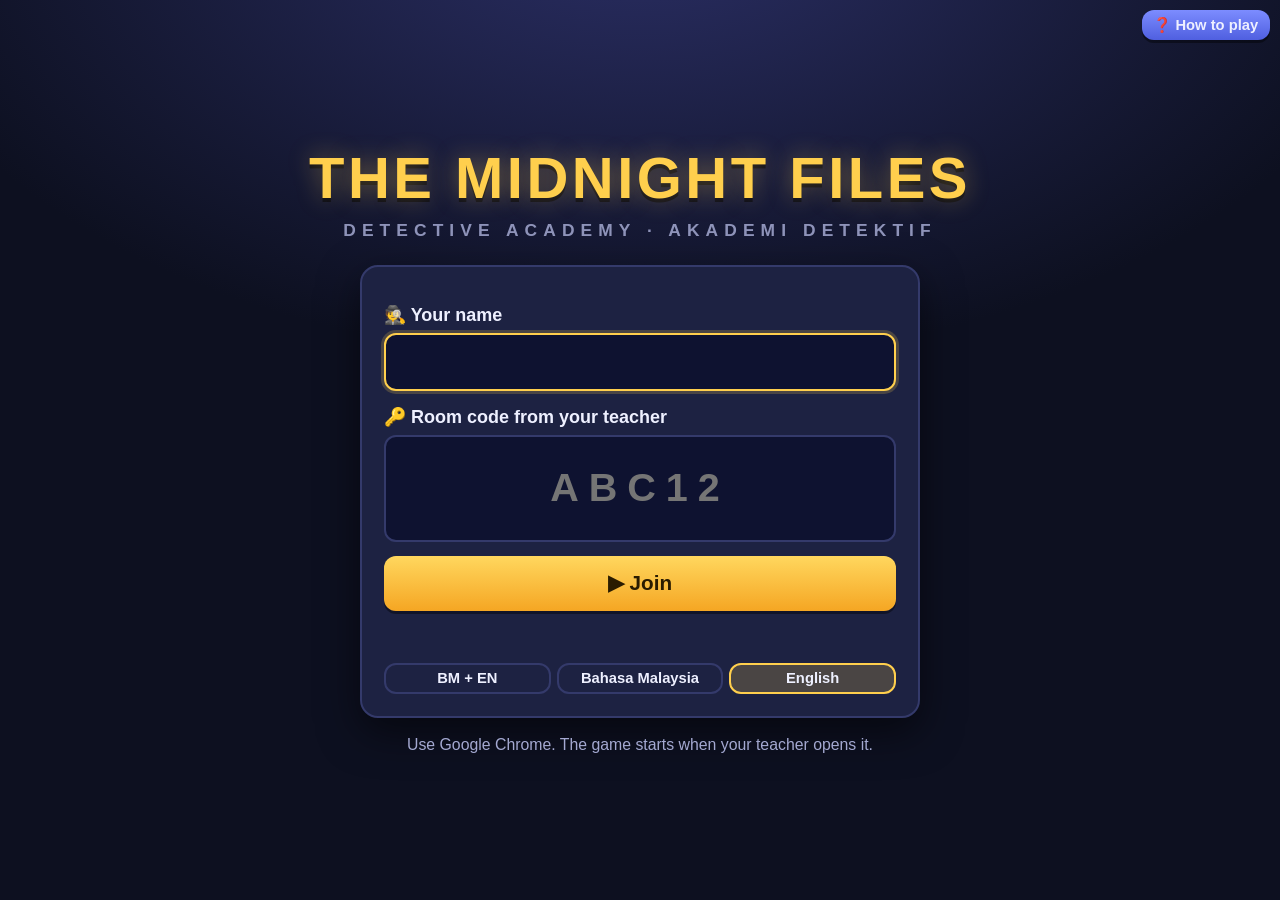
<file: index.html>
<!doctype html>
<html lang="ms">
<head>
<meta charset="utf-8">
<meta name="viewport" content="width=device-width,initial-scale=1">
<title>The Midnight Files</title>
<link rel="stylesheet" href="style.css">
</head>
<body>
<!-- Student page. Screens are drawn by mf-student.js -->
<div id="s-join" class="screen"></div>
<div id="s-wait" class="screen" hidden></div>
<div id="s-archive" class="screen top" hidden></div>
<div id="s-brief" class="screen top" hidden></div>

<div id="game" hidden>
  <canvas id="cv"></canvas>
  <div id="vignette"></div><div id="flashfx"></div><div id="scarefx"></div>
  <div id="hud"></div>
  <div id="ov"></div>
</div>
<div id="modals"></div>
<div id="freeze" class="lockscreen freeze" hidden></div>
<div id="helpbox" class="mback" hidden></div>
<button id="helpbtn" class="btn accent small helpbtn">❓ How to play</button>
<div id="lock" class="lockscreen" hidden></div>

<script src="three.min.js"></script>
<script src="peerjs.min.js"></script>
<script src="mf-core.js"></script>
<script src="mf-music.js"></script>
<script src="mf-validate.js"></script>
<script src="mf-art.js"></script>
<script src="mf-models.js"></script>
<script src="mf-world.js"></script>
<script src="mf-questions.js"></script>
<script src="mf-game.js"></script>
<script src="mf-ui.js"></script>
<script src="mf-notebook.js"></script>
<script src="mf-kit.js"></script>
<script src="case001.js"></script>
<script src="case002.js"></script>
<script src="case003.js"></script>
<script src="case004.js"></script>
<script src="case005.js"></script>
<script src="case006.js"></script>
<script src="case007.js"></script>
<script src="case008.js"></script>
<script src="case009.js"></script>
<script src="case010.js"></script>
<script src="case011.js"></script>
<script src="case012.js"></script>
<script src="archive.js"></script>
<script src="mf-student.js"></script>
</body>
</html>
</file>
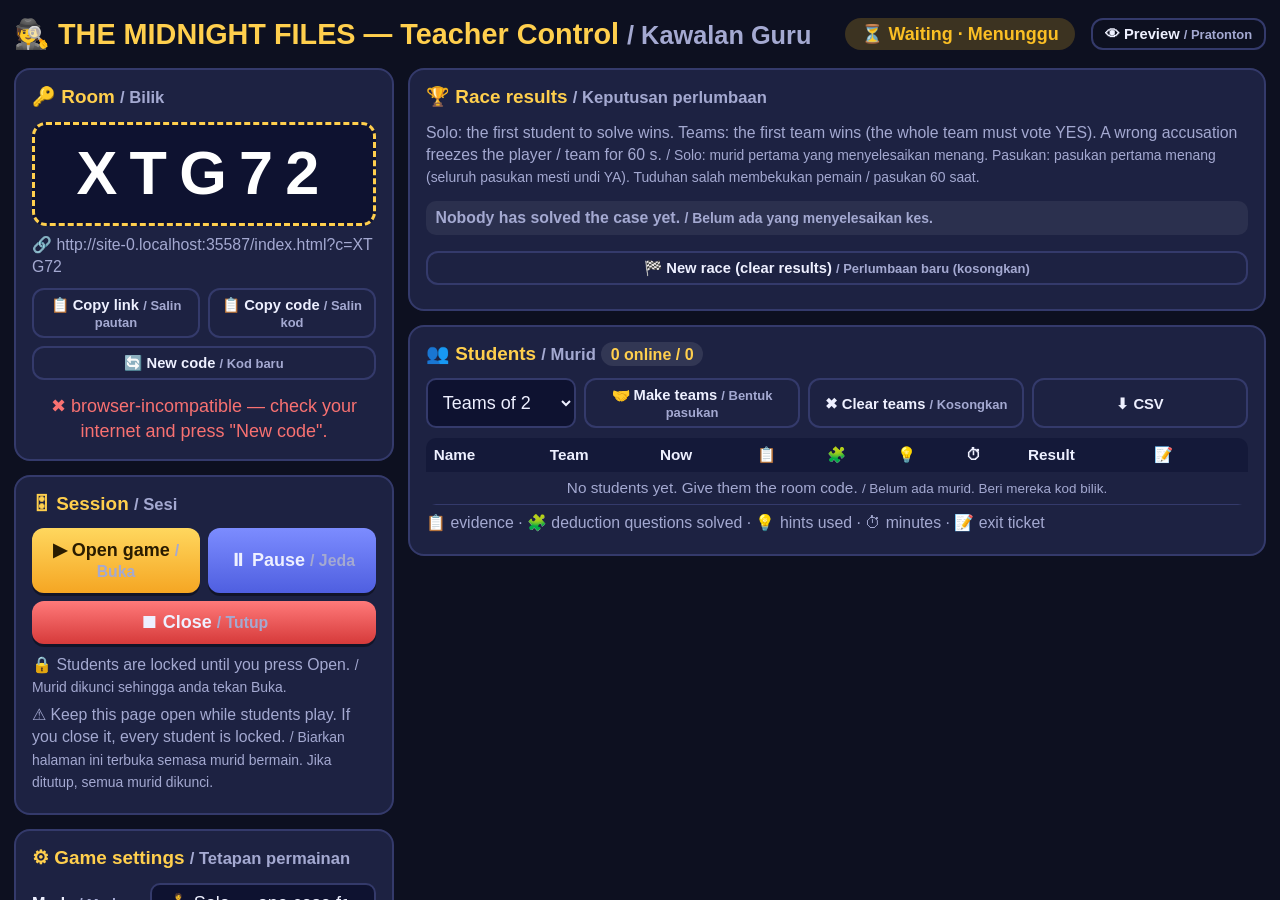
<file: teacher.html>
<!doctype html>
<html lang="ms">
<head>
<meta charset="utf-8">
<meta name="viewport" content="width=device-width,initial-scale=1">
<title>The Midnight Files — Teacher</title>
<link rel="stylesheet" href="style.css">
</head>
<body>
<!-- Teacher control page. Keep this page OPEN while students play: closing it locks every student. -->
<div class="t-wrap" id="app"></div>

<script src="peerjs.min.js"></script>
<script src="mf-core.js"></script>
<script src="mf-questions.js"></script>
<script src="archive.js"></script>
<script>/* teacher page has no pictures or 3D models: give the case files an empty place to register them so they load without errors */
window.MF=window.MF||{};MF.art=MF.art||{h:{},photos:{}};MF.models=MF.models||{};</script>
<script src="mf-kit.js"></script>
<script src="case001.js"></script>
<script src="case002.js"></script>
<script src="case003.js"></script>
<script src="case004.js"></script>
<script src="case005.js"></script>
<script src="case006.js"></script>
<script src="case007.js"></script>
<script src="case008.js"></script>
<script src="case009.js"></script>
<script src="case010.js"></script>
<script src="case011.js"></script>
<script src="case012.js"></script>
<script src="teacher.js"></script>
</body>
</html>
</file>
<file: style.css>
/* ============================================================================
   THE MIDNIGHT FILES — styles. Big readable text (for slow learners), strong colour-coding,
   no external fonts or images (small download, works offline once loaded).
   Colour code:  Object = blue · Document = amber · Photo = purple · Device = teal
                 Witness claim = orange · Inference = green
   ============================================================================ */
:root {
  --bg: #0d1020; --bg2: #161a33; --panel: #1d2242; --ink: #eef0ff; --mute: #a4a9d1; --line: #343a6b;
  --gold: #ffcf4d; --good: #34d399; --bad: #f87171; --warn: #fbbf24; --blue: #60a5fa; --purple: #c084fc;
  --paper: #fbf6e6; --paperink: #2b2418; --r: 14px;
  --font: "Trebuchet MS", "Segoe UI", "Helvetica Neue", Arial, sans-serif;
}
* { box-sizing: border-box; }
html, body { margin: 0; height: 100%; background: var(--bg); color: var(--ink); font-family: var(--font); font-size: 18px; line-height: 1.4; overflow: hidden; -webkit-font-smoothing: antialiased; }
button { font-family: inherit; font-size: inherit; color: inherit; cursor: pointer; }
h1, h2, h3 { margin: 0 0 .4em; }
b { font-weight: 700; }
small { opacity: .85; }
kbd { background: #ffffff22; border: 1px solid #ffffff55; border-radius: 6px; padding: 0 7px; font-weight: 700; }
[hidden] { display: none !important; }

/* bilingual text: Bahasa Malaysia first (bold), English under it (softer) */
.bm { display: block; font-weight: 700; }
.en { display: block; opacity: .82; font-size: .92em; font-style: italic; }
.btn .bm, .btn .en, .chipbtn .bm, .chipbtn .en, .nb-tab .bm, .nb-tab .en, .choice .bm, .choice .en, .db-opt .bm, .db-opt .en, .chip .bm, .chip .en, .kbadge .bm, .kbadge .en, .sbadge .bm, .sbadge .en, .toast .bm, .toast .en, .hud-pill .bm, .hud-pill .en, .hud-label .bm, .hud-label .en, .hud-keys .bm, .hud-keys .en, .mtitle .bm, .mtitle .en, .ev-t .bm, .ev-t .en, .link-chip .bm, .link-chip .en, .cls-b .bm, .cls-b .en, .topic .bm, .topic .en, .tok-pill .bm, .tok-pill .en { display: inline; }
.btn .bm + .en::before, .chipbtn .bm + .en::before, .nb-tab .bm + .en::before, .chip .bm + .en::before, .kbadge .bm + .en::before, .sbadge .bm + .en::before, .toast .bm + .en::before, .hud-keys .bm + .en::before, .cls-b .bm + .en::before, .tok-pill .bm + .en::before { content: " / "; }
.nb-tab .bm, .nb-tab .en { font-size: .8em; }
.ev-t .bm + .en::before, .link-chip .bm + .en::before, .mtitle .bm + .en::before, .choice .bm + .en::before, .db-opt .bm + .en::before, .topic .bm + .en::before { content: " / "; opacity: .7; }

/* ------------------------------------------------------------------ buttons / chips */
.btn { border: 0; border-radius: 12px; padding: .6em 1.1em; font-weight: 700; background: #2a3166; color: var(--ink); box-shadow: 0 3px 0 #0006; transition: transform .08s, filter .15s; }
.btn:hover { filter: brightness(1.2); } .btn:active { transform: translateY(2px); box-shadow: 0 1px 0 #0006; }
.btn:disabled { opacity: .45; cursor: not-allowed; }
.btn.primary { background: linear-gradient(#ffd75e, #f5a623); color: #2a1c00; }
.btn.accent { background: linear-gradient(#7c8cff, #4f5fe0); }
.btn.danger { background: linear-gradient(#ff7a7a, #d63a3a); }
.btn.ghost { background: transparent; border: 2px solid var(--line); box-shadow: none; }
.btn.ghost.on { background: #ffcf4d33; border-color: var(--gold); }
.btn.small { font-size: .82em; padding: .4em .8em; } .btn.big { font-size: 1.15em; padding: .75em 1.4em; }
.chip, .kbadge { display: inline-block; border-radius: 99px; padding: .05em .7em; font-size: .8em; font-weight: 700; background: color-mix(in srgb, var(--kc, #888) 25%, transparent); border: 2px solid var(--kc, #888); }
.chip.big { font-size: .95em; padding: .2em .9em; }
.chipbtn { background: #ffffff12; border: 2px solid var(--line); border-radius: 99px; padding: .15em .8em; font-size: .85em; }
.chipbtn.on { background: var(--gold); color: #2a1c00; border-color: var(--gold); font-weight: 700; }
.sbadge { display: inline-block; border-radius: 8px; padding: .05em .6em; font-size: .78em; font-weight: 700; }
.sbadge.good { background: #34d39933; color: #7ff0c1; } .sbadge.bad { background: #f8717133; color: #ffb4b4; } .sbadge.unk { background: #fbbf2433; color: #ffe08a; } .sbadge.inf { background: #22c55e33; color: #86efac; }
.avatar { display: inline-flex; align-items: center; justify-content: center; width: 38px; height: 38px; border-radius: 50%; font-weight: 800; color: #fff; text-shadow: 0 1px 2px #0008; flex: none; }
.avatar.lg { width: 56px; height: 56px; font-size: 1.5em; } .avatar.xl { width: 110px; height: 110px; font-size: 3em; box-shadow: 0 0 0 5px #ffffff22; }
.empty { color: var(--mute); text-align: center; padding: 1.2em; } .empty.small { padding: .4em; font-size: .85em; }
.tip { color: var(--mute); font-size: .88em; margin: .4em 0; } .okt { color: var(--good); } .warn-t { color: var(--warn); }
.spacer { flex: 1; }

/* ------------------------------------------------------------------ full-screen pages (join, lobby, archive, brief, lock) */
.screen { position: fixed; inset: 0; display: flex; flex-direction: column; align-items: center; justify-content: center; padding: 18px; overflow: auto; background: radial-gradient(1200px 700px at 50% -10%, #2b2f66, var(--bg) 65%); z-index: 10; }
.screen.top { justify-content: flex-start; }
.logo { font-size: clamp(30px, 6vw, 58px); font-weight: 900; letter-spacing: .06em; text-align: center; color: var(--gold); text-shadow: 0 0 25px #ffcf4d66, 0 4px 0 #0008; margin: 0; }
.logo small { display: block; font-size: .3em; letter-spacing: .35em; color: var(--mute); text-shadow: none; }
.card { background: var(--panel); border: 2px solid var(--line); border-radius: 18px; padding: 22px; width: min(560px, 94vw); box-shadow: 0 14px 40px #0008; }
.card.wide { width: min(1100px, 96vw); }
.field { display: block; margin: .8em 0; } .field > span { display: block; font-weight: 700; margin-bottom: .25em; }
.inp { width: 100%; font: inherit; font-size: 1.15em; padding: .6em .8em; border-radius: 12px; border: 2px solid var(--line); background: #0e1230; color: var(--ink); outline: none; }
.inp:focus { border-color: var(--gold); box-shadow: 0 0 0 3px #ffcf4d33; }
.code-big { font-size: 2.2em; letter-spacing: .25em; text-align: center; text-transform: uppercase; font-weight: 800; }
.seg { display: flex; gap: 6px; flex-wrap: wrap; } .seg button { flex: 1; }
.status-line { margin-top: .8em; min-height: 1.4em; color: var(--mute); text-align: center; } .status-line.bad { color: var(--bad); } .status-line.good { color: var(--good); }
.spinner { width: 54px; height: 54px; border: 6px solid #ffffff22; border-top-color: var(--gold); border-radius: 50%; animation: spin 1s linear infinite; margin: 14px auto; }
@keyframes spin { to { transform: rotate(360deg); } }
.big-p { font-size: 1.25em; line-height: 1.5; }
.center { text-align: center; }

/* Case archive */
.archive { display: grid; grid-template-columns: repeat(auto-fill, minmax(250px, 1fr)); gap: 16px; width: min(1180px, 96vw); margin-top: 16px; }
.case-card { position: relative; background: var(--panel); border: 3px solid var(--line); border-radius: 16px; padding: 14px; text-align: left; min-height: 190px; display: flex; flex-direction: column; gap: 6px; transition: transform .12s, border-color .12s; }
.case-card.open { border-color: var(--gold); box-shadow: 0 0 25px #ffcf4d33; } .case-card.open:hover { transform: translateY(-4px) rotate(-.4deg); }
.case-card.locked { opacity: .55; cursor: default; filter: grayscale(.6); }
.case-num { font-size: 2.2em; font-weight: 900; color: var(--gold); line-height: 1; } .case-card h3 { font-size: 1.05em; margin: 0; } .case-card p { font-size: .8em; color: var(--mute); margin: 0; flex: 1; }
.case-tag { align-self: flex-start; font-size: .7em; font-weight: 800; padding: .1em .7em; border-radius: 99px; background: #34d39933; color: var(--good); } .locked .case-tag { background: #ffffff18; color: var(--mute); }
.stamp { position: absolute; right: 8px; top: 8px; font-size: 1.3em; letter-spacing: -.1em; color: var(--gold); }

/* ------------------------------------------------------------------ in-game HUD */
#game { position: fixed; inset: 0; background: #000; }
#cv { position: absolute; inset: 0; width: 100%; height: 100%; display: block; }
#hud { position: absolute; inset: 0; pointer-events: none; font-weight: 700; }
.hud-tl, .hud-tr { position: absolute; top: 10px; display: flex; gap: 8px; flex-wrap: wrap; align-items: flex-start; }
.hud-tl { left: 10px; max-width: 60%; } .hud-tr { right: 10px; }
.hud-pill { background: #0b0e24cc; border: 2px solid #ffffff33; border-radius: 99px; padding: .15em .8em; font-size: .85em; backdrop-filter: blur(4px); }
.hud-bar { position: relative; width: 180px; height: 28px; border-radius: 99px; background: #0b0e24cc; border: 2px solid #ffffff33; overflow: hidden; }
.hud-bar i { position: absolute; left: 0; top: 0; bottom: 0; background: linear-gradient(90deg, #34d399, #fbbf24); transition: width .5s linear; } .hud-bar.low i { background: linear-gradient(90deg, #f87171, #fb923c); animation: pulse 1s infinite; }
.hud-bar span { position: absolute; inset: 0; text-align: center; font-size: .8em; line-height: 24px; text-shadow: 0 1px 2px #000; }
@keyframes pulse { 50% { opacity: .6; } }
.hud-aim { position: absolute; left: 50%; top: 50%; width: 22px; height: 22px; margin: -11px 0 0 -11px; } .hud-aim i { position: absolute; left: 9px; top: 9px; width: 4px; height: 4px; border-radius: 50%; background: #fff; box-shadow: 0 0 0 1.5px #0008; transition: all .12s; }
.hud-aim.on i { left: 3px; top: 3px; width: 16px; height: 16px; background: transparent; border: 3px solid var(--gold); box-shadow: 0 0 10px var(--gold); }
.hud-label { position: absolute; left: 50%; top: calc(50% + 34px); transform: translateX(-50%); background: #0b0e24ee; border: 2px solid var(--gold); border-radius: 12px; padding: .3em .9em; white-space: nowrap; font-size: .95em; }
.hud-keys { position: absolute; left: 50%; bottom: 8px; transform: translateX(-50%); font-size: .72em; background: #0b0e2488; padding: .25em .9em; border-radius: 99px; white-space: nowrap; opacity: .8; max-width: 98vw; overflow: hidden; text-overflow: ellipsis; }
#toasts { position: absolute; right: 12px; top: 56px; display: flex; flex-direction: column; gap: 8px; align-items: flex-end; width: min(360px, 80vw); }
.toast { background: #11163a; border: 2px solid var(--line); border-left: 6px solid var(--blue); border-radius: 12px; padding: .5em .9em; font-size: .9em; animation: slidein .25s ease-out; box-shadow: 0 6px 18px #0008; transition: opacity .4s, transform .4s; }
.toast.ev { border-left-color: var(--good); } .toast.warn { border-left-color: var(--warn); } .toast.out { opacity: 0; transform: translateX(30px); }
@keyframes slidein { from { transform: translateX(40px); opacity: 0; } }
#vignette { position: absolute; inset: 0; pointer-events: none; box-shadow: inset 0 0 150px 40px #000a; }
#flashfx { position: absolute; inset: 0; background: #fff; opacity: 0; pointer-events: none; transition: opacity .6s; } #flashfx.on { opacity: .12; transition: none; }

/* ------------------------------------------------------------------ pop-up windows */
#modals { position: fixed; inset: 0; z-index: 50; pointer-events: none; } #modals > * { pointer-events: auto; }
.mback { position: absolute; inset: 0; background: #060814d9; display: flex; align-items: center; justify-content: center; padding: 14px; animation: fade .15s; }
@keyframes fade { from { opacity: 0; } }
.modal { background: var(--panel); border: 3px solid var(--line); border-radius: 18px; width: min(1000px, 98vw); max-height: 96vh; display: flex; flex-direction: column; box-shadow: 0 20px 60px #000c; overflow: hidden; }
.modal.small { width: min(640px, 98vw); } .modal.notebook, .modal.ending { width: min(1180px, 99vw); height: min(840px, 96vh); }
.mhead { display: flex; align-items: center; gap: 10px; padding: 12px 16px; background: #141939; border-bottom: 2px solid var(--line); }
.mtitle { flex: 1; font-weight: 800; font-size: 1.15em; display: flex; gap: 8px; align-items: center; } .mic { font-size: 1.3em; }
.mclose { background: #ffffff18; border: 0; border-radius: 10px; width: 38px; height: 38px; font-size: 1.1em; } .mclose:hover { background: var(--bad); }
.mbody { padding: 16px; overflow: auto; flex: 1; } .mfoot { padding: 10px 16px; display: flex; flex-wrap: wrap; gap: 10px; align-items: center; border-top: 2px solid var(--line); background: #141939; }
.mfoot:empty { display: none; }

/* evidence viewer */
.modal.inspect .mbody { display: grid; grid-template-columns: 1.1fr 1fr; gap: 16px; } .modal.camera .mbody, .modal.photo .mbody { display: block; }
.ins-left { position: relative; min-height: 300px; background: radial-gradient(circle at 50% 40%, #2c3470, #10142f); border-radius: 14px; display: flex; align-items: center; justify-content: center; overflow: hidden; }
.insp-cv { width: 100%; height: 100%; min-height: 330px; display: block; cursor: grab; touch-action: none; } .insp-cv:active { cursor: grabbing; }
.drag-tip { position: absolute; left: 8px; bottom: 8px; font-size: .75em; background: #0008; padding: .2em .7em; border-radius: 99px; } .ins-left > .btn { position: absolute; right: 8px; bottom: 8px; }
.ins-where { color: var(--mute); margin: .2em 0; } .ins-desc { font-size: 1.05em; } .ins-status { display: flex; gap: 8px; flex-wrap: wrap; margin: .3em 0 .6em; }
.note-line { background: #ffffff10; border-left: 4px solid var(--blue); padding: .4em .7em; border-radius: 8px; margin: .5em 0; }
.back-reveal { background: #ffcf4d22; border: 2px dashed var(--gold); padding: .6em .9em; border-radius: 12px; margin-top: .6em; font-style: italic; }
.paper-wrap, .paper { color: var(--paperink); } .paper-wrap { background: var(--paper); border-radius: 8px; padding: 22px; width: 92%; box-shadow: 0 6px 20px #0008; transform: rotate(-1deg); }
.paper.hand { font-family: "Segoe Print", "Comic Sans MS", "Bradley Hand", cursive; font-size: 1.15em; line-height: 1.8; } .paper.torn { border-right: 6px dotted #0002; }
.paper-wrap .bm, .paper-wrap .en { display: block; } .paper .small, .paper small { opacity: .8; }
.tbl { border-collapse: collapse; width: 100%; } .tbl th, .tbl td { border: 2px solid #8a7f6a; padding: .3em .7em; text-align: left; } .tbl th { background: #eadfbf; }
.art-cv { width: 100%; max-width: 640px; border-radius: 10px; background: #fff; } .big-ic { font-size: 5em; }
.pv-host { display: grid; grid-template-columns: 1.5fr 1fr; gap: 16px; } .pv-vp { overflow: hidden; border-radius: 12px; background: #000; cursor: zoom-in; touch-action: none; border: 3px solid #fff3; } .pv-vp.grab { cursor: grabbing; }
.pv-cv { width: 100%; display: block; transform-origin: center; transition: transform .12s; image-rendering: auto; }
.pv-ctr { display: flex; gap: 8px; margin-top: 8px; align-items: center; } .pv-zl { margin-left: auto; color: var(--mute); }
.zoom-notice { background: #a855f722; border: 2px solid var(--purple); padding: .7em .9em; border-radius: 12px; margin-top: .6em; animation: fade .3s; }
.gallery { display: grid; grid-template-columns: repeat(auto-fill, minmax(190px, 1fr)); gap: 12px; margin: 12px 0; }
.gcard { position: relative; background: #0e1230; border: 3px solid var(--line); border-radius: 12px; padding: 6px; text-align: center; } .gcard:hover { border-color: var(--purple); } .gcard.seen { border-color: #a855f7aa; } .gcard canvas { width: 100%; border-radius: 6px; display: block; margin-bottom: 4px; }
.tick { position: absolute; right: 8px; top: 8px; background: var(--good); color: #002; border-radius: 50%; width: 24px; height: 24px; line-height: 24px; font-style: normal; font-weight: 900; }
.mark-btns { display: flex; gap: 6px; flex-wrap: wrap; }

/* puzzles */
.modal.puzzle .mbody { max-width: 760px; margin: 0 auto; width: 100%; }
.pz-top { display: flex; gap: 12px; align-items: center; flex-wrap: wrap; } .pz-intro { margin: 0; color: var(--mute); flex: 1; min-width: 220px; }
.pz-art { margin: 10px 0; } .pz-dots { display: flex; gap: 8px; justify-content: center; margin: 10px 0; } .pz-dots i { width: 16px; height: 16px; border-radius: 50%; background: #ffffff22; } .pz-dots i.cur { background: var(--gold); transform: scale(1.25); } .pz-dots i.done { background: var(--good); }
.pz-card { background: #12173b; border: 2px solid var(--line); border-radius: 16px; padding: 16px; } .pz-card.shake { animation: shake .35s; } @keyframes shake { 25% { transform: translateX(-8px); } 75% { transform: translateX(8px); } }
.pz-q { font-size: 1.2em; font-weight: 700; margin-bottom: .6em; } .pz-q .bm, .pz-q .en { display: block; }
.choices { display: grid; gap: 10px; } .choice { text-align: left; display: flex; gap: 12px; align-items: center; background: #1f2552; border: 3px solid var(--line); border-radius: 14px; padding: .6em .9em; font-size: 1.05em; } .choice b { background: #ffffff22; width: 34px; height: 34px; border-radius: 50%; display: inline-flex; align-items: center; justify-content: center; flex: none; }
.choice:hover:not(:disabled) { border-color: var(--gold); } .choice.ok { background: #34d39933; border-color: var(--good); } .choice.no { background: #f8717122; border-color: var(--bad); opacity: .7; }
.num-in, .code-in { font: inherit; font-size: 1.6em; width: 7em; text-align: center; border-radius: 12px; border: 3px solid var(--line); background: #0e1230; color: var(--ink); padding: .3em; } .code-in { width: 2.2em; margin: 0 6px; font-size: 2.4em; } .num-in.ok, .code-in.ok, .cz-sel.ok { border-color: var(--good); } .num-in.no, .code-in.no, .cz-sel.no { border-color: var(--bad); }
.code-row { display: flex; justify-content: center; margin: 12px 0; } .patterns { display: grid; gap: 8px; margin: 8px 0; } .pat { background: #0e1230; border-radius: 12px; padding: .6em 1em; font-size: 1.4em; letter-spacing: .12em; } .pat b { background: var(--gold); color: #000; border-radius: 50%; display: inline-block; width: 1.5em; height: 1.5em; text-align: center; margin-right: .5em; }
.cloze { font-size: 1.3em; line-height: 2.4; } .cz-sel { font: inherit; font-size: 1em; margin: 0 4px; padding: .1em .3em; border-radius: 10px; border: 3px solid var(--line); background: #0e1230; color: var(--ink); }
.classify { display: grid; gap: 8px; margin-bottom: 10px; } .cls-row { display: grid; grid-template-columns: 1fr auto auto; gap: 8px; align-items: center; background: #0e1230; border: 2px solid var(--line); border-radius: 12px; padding: .5em .7em; } .cls-row.no { border-color: var(--bad); } .cls-row.ok { border-color: var(--good); }
.cls-b { border: 2px solid var(--line); background: #1f2552; border-radius: 10px; padding: .3em .7em; font-size: .85em; } .cls-b.on { background: var(--gold); color: #1a1200; border-color: var(--gold); font-weight: 700; }
.pz-msg { margin-top: 12px; font-weight: 700; font-size: 1.1em; } .pz-msg.good { color: var(--good); } .pz-msg.bad { color: var(--bad); } .pz-hint { margin-top: 8px; } .hint-line { background: #fbbf2422; border: 2px solid var(--warn); border-radius: 12px; padding: .5em .8em; }
.pz-after { text-align: center; } .pz-star { font-size: 4em; animation: pop .5s; } @keyframes pop { from { transform: scale(0); } 70% { transform: scale(1.3); } } .pz-new { background: #34d39922; border-radius: 10px; padding: .4em; margin: .4em 0; }

/* notebook */
.modal.notebook .mbody { padding: 0; display: flex; flex-direction: column; background: var(--paper); color: var(--paperink); }
.modal.notebook .mhead, .modal.notebook .mfoot { background: #2a1f14; border-color: #5a4630; }
.nb-tabs { display: flex; gap: 4px; padding: 10px 10px 0; background: #d9cba6; border-bottom: 4px solid #8c6d3f; }
.nb-tab { background: #c4b389; color: #3a2a12; border: 0; border-radius: 12px 12px 0 0; padding: .55em 1em; font-weight: 800; flex: 1; } .nb-tab.on { background: var(--paper); box-shadow: 0 -3px 0 #e0a020 inset; } .nb-tab span { font-size: .92em; }
.nb-pane { flex: 1; overflow: auto; padding: 14px; background: repeating-linear-gradient(transparent 0 33px, #c9d8e6 33px 34px), var(--paper); background-attachment: local; } .nb-pane.t-ev { display: grid; grid-template-columns: 1.2fr 1fr; gap: 14px; }
.nb-pane .tip, .nb-pane .empty, .nb-pane .ins-where { color: #5d513c; } .nb-pane .ins-desc { color: var(--paperink); } .nb-pane h3 { color: #3a2a12; }
.ev-filters { display: flex; flex-wrap: wrap; gap: 6px; margin-bottom: 8px; } .nb-pane .chipbtn { background: #fff8; color: #3a2a12; border-color: #b9a77a; } .nb-pane .chipbtn.on { background: #3a2a12; color: #ffe08a; border-color: #3a2a12; }
.ev-grid { display: grid; grid-template-columns: repeat(auto-fill, minmax(150px, 1fr)); gap: 10px; }
.ev-card { position: relative; background: #fff; color: var(--paperink); border: 3px solid var(--kc); border-radius: 12px; padding: .5em .6em; text-align: left; display: flex; flex-direction: column; gap: 2px; min-height: 92px; box-shadow: 0 3px 0 #0002; } .ev-card:hover { transform: translateY(-2px) rotate(-.5deg); } .ev-card.sel { background: color-mix(in srgb, var(--kc) 22%, #fff); box-shadow: 0 0 0 4px var(--kc); } .ev-card.dim { opacity: .5; }
.ev-ic { font-size: 1.6em; } .ev-t { font-weight: 700; font-size: .88em; line-height: 1.2; } .ev-flags { position: absolute; right: 6px; top: 4px; }
.ev-detail { background: #fff; color: var(--paperink); border: 3px solid var(--kc); border-radius: 14px; padding: 14px; position: sticky; top: 0; } .ev-detail h3 { margin-top: 0; }
.ev-detail .btn.ghost, .nb-pane .btn.ghost { border-color: #b9a77a; color: #3a2a12; } .ev-detail .btn.ghost.on, .nb-pane .btn.ghost.on { background: #ffe08a; border-color: #e0a020; }
.note-in { width: 100%; min-height: 64px; margin: 10px 0; font: inherit; font-family: "Segoe Print", "Comic Sans MS", cursive; font-size: .9em; padding: .5em; border-radius: 10px; border: 2px dashed #b9a77a; background: #fffbea; color: var(--paperink); }
.ev-actions { display: flex; gap: 8px; flex-wrap: wrap; } .ev-tools { margin-top: 12px; }
.cmp-banner { background: #3a2a12; color: #ffe08a; padding: .5em .8em; border-radius: 10px; margin-bottom: 8px; }
.cmp-result { border-radius: 12px; padding: .7em .9em; margin-top: 10px; border: 3px solid; color: var(--paperink); background: #fff; } .cmp-result.bad { border-color: var(--bad); background: #fee2e2; } .cmp-result.good { border-color: #16a34a; background: #dcfce7; } .cmp-result.lock { border-color: #d99a00; background: #fef3c7; } .cmp-result.none { border-color: #9aa; background: #f1f5f9; } .cmp-result.hint { border-color: #d99a00; background: #fff7d6; } .cmp-result .why { font-style: italic; margin-bottom: 0; }
.cmp-pair { font-weight: 700; margin-bottom: .3em; font-size: .9em; } .help-box { background: #fff9; border: 2px dashed #b9a77a; border-radius: 12px; padding: .8em; margin-top: 12px; color: #3a2a12; }
.kbadge { color: inherit; }
.nb-pane .kbadge { color: #222; }
.nb-pane .sbadge.good { background: #bbf7d0; color: #14532d; } .nb-pane .sbadge.bad { background: #fecaca; color: #7f1d1d; } .nb-pane .sbadge.unk { background: #fde68a; color: #78350f; } .nb-pane .sbadge.inf { background: #bbf7d0; color: #14532d; }

.ppl-grid { display: grid; grid-template-columns: repeat(auto-fill, minmax(300px, 1fr)); gap: 14px; } .ppl-card { background: #fff; color: var(--paperink); border: 3px solid var(--kc); border-radius: 14px; padding: 12px; display: flex; flex-direction: column; gap: 8px; }
.ppl-head { display: flex; gap: 12px; align-items: center; } .ppl-claim { font-size: .88em; padding: .3em .6em; border-radius: 8px; background: #fef3c7; } .ppl-claim.contradicted { background: #fecaca; } .ppl-claim.supported { background: #bbf7d0; } .ppl-why { font-size: .82em; font-style: italic; padding-left: .6em; border-left: 4px solid #d99a00; }
.tl-top { padding: .5em .8em; border-radius: 10px; margin-bottom: 10px; font-weight: 700; } .tl-top.warn { background: #fef3c7; color: #78350f; } .tl-top.good { background: #bbf7d0; color: #14532d; }
.tl { position: relative; padding-left: 4px; } .tl::before { content: ""; position: absolute; left: 118px; top: 0; bottom: 0; width: 5px; background: #8c6d3f; border-radius: 3px; }
.tl-row { display: grid; grid-template-columns: 108px 28px 1fr; align-items: center; margin: 10px 0; } .tl-time { text-align: right; font-weight: 800; padding-right: 8px; } .tl-time small { display: block; font-weight: 600; font-size: .7em; color: #6b5a3a; }
.tl-dot { width: 20px; height: 20px; border-radius: 50%; background: var(--kc); border: 4px solid #fff; justify-self: center; z-index: 1; box-shadow: 0 0 0 2px var(--kc); } .tl-card { background: #fff; border: 3px solid var(--kc); border-radius: 12px; padding: .4em .8em; cursor: pointer; margin-left: 6px; } .tl-card:hover { background: color-mix(in srgb, var(--kc) 15%, #fff); } .tl-note { margin-top: 16px; }

.db-head { background: #3a2a12; color: #ffe08a; padding: .6em .9em; border-radius: 12px; margin-bottom: 10px; } .db-list { display: grid; gap: 8px; }
.db-q { background: #fff; color: var(--paperink); border: 3px solid #b9a77a; border-radius: 14px; overflow: hidden; } .db-q.solved { border-color: #16a34a; } .db-q.open { border-color: #3a2a12; }
.db-title { width: 100%; text-align: left; border: 0; background: transparent; font-weight: 800; padding: .7em .9em; color: inherit; } .db-title .bm, .db-title .en { display: inline; } .db-title .bm + .en::before { content: " / "; }
.db-body { padding: 0 14px 14px; } .db-opts { display: grid; gap: 8px; } .db-opt { text-align: left; background: #fffbea; color: var(--paperink); border: 3px solid #d9cba6; border-radius: 12px; padding: .5em .8em; font-size: 1em; } .db-opt i { font-style: normal; margin-right: .4em; } .db-opt.on { border-color: #e0a020; background: #fff1b8; } .db-opt.ok { border-color: #16a34a; background: #dcfce7; } .db-opt:disabled { cursor: default; }
.db-linkhead { margin: 12px 0 6px; font-weight: 700; } .db-links { display: flex; flex-wrap: wrap; gap: 6px; }
.link-chip { background: #fff; color: var(--paperink); border: 3px solid var(--kc, #888); border-radius: 99px; padding: .2em .8em; font-size: .85em; } .link-chip.on { background: var(--kc); color: #fff; text-shadow: 0 1px 1px #0006; font-weight: 700; } .link-chip:disabled { opacity: .6; }
.modal:not(.notebook) .link-chip { background: #12173b; color: var(--ink); } .modal:not(.notebook) .link-chip.on { background: var(--kc); color: #fff; }
.db-bar { display: flex; gap: 8px; margin-top: 12px; } .db-accuse { text-align: center; margin: 18px 0 6px; } .tok-pill { background: #ffffff18; border-radius: 99px; padding: .2em .9em; }

/* interview */
.modal.dialogue .mbody { display: grid; grid-template-columns: 190px 1fr; gap: 16px; }
.dlg-left { text-align: center; } .dlg-name { font-weight: 800; font-size: 1.2em; margin-top: 8px; } .dlg-role { color: var(--mute); font-size: .85em; }
.bubble { background: #fff; color: #1d1d2b; border-radius: 18px; padding: 16px 18px; font-size: 1.2em; line-height: 1.55; min-height: 110px; position: relative; box-shadow: 0 6px 0 #0004; } .bubble::before { content: ""; position: absolute; left: -14px; top: 28px; border: 10px solid transparent; border-right-color: #fff; border-left: 0; } .bubble .bm, .bubble .en { display: block; } .bubble .en { color: #55557a; } .speaker { font-weight: 800; display: block; font-size: .8em; }
.dlg-menu { display: grid; gap: 8px; margin-top: 14px; } .dlg-menu .btn { text-align: left; } .topic.asked { opacity: .65; } .dlg-extra { margin-top: 10px; }
.pick-head { font-weight: 800; margin-bottom: 6px; } .pick-grid { display: flex; flex-wrap: wrap; gap: 6px; max-height: 240px; overflow: auto; }

/* accusation + endings */
.who-grid { display: grid; grid-template-columns: repeat(auto-fill, minmax(170px, 1fr)); gap: 12px; } .who-card { background: #12173b; border: 4px solid var(--line); border-radius: 16px; padding: 12px; display: flex; flex-direction: column; align-items: center; gap: 4px; } .who-card:hover { border-color: var(--kc); } .who-card.on { border-color: var(--kc); background: color-mix(in srgb, var(--kc) 28%, #12173b); transform: scale(1.04); }
.modal.conclusion .db-opt { background: #12173b; color: var(--ink); border-color: var(--line); } .modal.conclusion .db-opt.on { background: #ffcf4d33; border-color: var(--gold); }
.review { display: grid; gap: 8px; background: #12173b; padding: 14px; border-radius: 14px; } .review div { padding: .3em 0; border-bottom: 1px dashed var(--line); }
.stars { text-align: center; font-size: 3em; letter-spacing: .1em; } .stars i { font-style: normal; color: #ffffff30; } .stars i.on { color: var(--gold); text-shadow: 0 0 18px #ffcf4d; animation: pop .5s backwards; } .end-text { text-align: center; max-width: 820px; margin: .3em auto 1em; }
.debrief { background: #12173b; border: 2px solid var(--line); border-radius: 14px; padding: 12px 16px; margin: 12px 0; } .debrief h3 { color: var(--gold); } .seq { padding-left: 1.4em; } .seq li { margin: .3em 0; } .proof { list-style: none; padding: 0; display: grid; gap: 6px; } .proof li { padding: .35em .7em; border-radius: 8px; } .proof .got { background: #34d39922; } .proof .miss { background: #f8717122; }
.why-row { display: flex; gap: 12px; margin: .6em 0; align-items: flex-start; } .rh { padding-left: 1.2em; } .statrow { display: flex; flex-wrap: wrap; gap: 14px; font-size: 1.1em; }
.modal.result-no .cmp-result { color: #222; }

/* ------------------------------------------------------------------ overlays (pause / teacher control) */
.overlay { position: absolute; inset: 0; z-index: 40; background: #070914d9; display: flex; align-items: center; justify-content: center; flex-direction: column; text-align: center; padding: 20px; }
.overlay h2 { font-size: 2em; color: var(--gold); } .overlay .btn { margin: 6px; min-width: 240px; } .menu-col { display: grid; gap: 8px; }
.lockscreen { position: fixed; inset: 0; z-index: 90; background: radial-gradient(900px 600px at 50% 30%, #2b2f66, #0a0c1e 70%); display: flex; align-items: center; justify-content: center; flex-direction: column; text-align: center; padding: 24px; }
.lockscreen .em { font-size: 5em; }
input[type=range] { width: 100%; accent-color: var(--gold); }
.set-row { display: grid; grid-template-columns: 150px 1fr; gap: 10px; align-items: center; text-align: left; margin: 8px 0; }

/* ------------------------------------------------------------------ teacher page */
.t-wrap { max-width: 1280px; margin: 0 auto; padding: 14px; height: 100%; overflow: auto; }
.t-head { display: flex; gap: 16px; align-items: center; flex-wrap: wrap; margin-bottom: 14px; } .t-head h1 { margin: 0; color: var(--gold); font-size: 1.6em; flex: 1; }
.t-grid { display: grid; grid-template-columns: 380px 1fr; gap: 14px; } @media (max-width: 1000px) { .t-grid { grid-template-columns: 1fr; } }
.t-card { background: var(--panel); border: 2px solid var(--line); border-radius: 16px; padding: 14px 16px; margin-bottom: 14px; } .t-card h2 { font-size: 1.05em; color: var(--gold); margin-bottom: .6em; }
.t-code { font-size: 3.4em; font-weight: 900; letter-spacing: .2em; text-align: center; color: #fff; background: #0e1230; border: 3px dashed var(--gold); border-radius: 14px; padding: .1em .3em; }
.state-pill { display: inline-block; padding: .2em .9em; border-radius: 99px; font-weight: 800; } .st-lobby { background: #fbbf2433; color: var(--warn); } .st-open { background: #34d39933; color: var(--good); } .st-paused { background: #60a5fa33; color: var(--blue); } .st-closed { background: #f8717133; color: var(--bad); }
.t-ctrl { display: flex; gap: 8px; flex-wrap: wrap; margin: 10px 0; } .t-ctrl .btn { flex: 1; min-width: 120px; }
.t-row { display: grid; grid-template-columns: 110px 1fr; gap: 8px; align-items: center; margin: 8px 0; } .t-row > label { font-weight: 700; font-size: .9em; }
.t-sel { font: inherit; padding: .4em .6em; border-radius: 10px; border: 2px solid var(--line); background: #0e1230; color: var(--ink); width: 100%; } .t-chk { display: inline-flex; gap: 5px; align-items: center; margin-right: 10px; font-size: .92em; }
.t-table { width: 100%; border-collapse: collapse; font-size: .85em; } .t-table th { background: #141939; position: sticky; top: 0; text-align: left; padding: .4em .5em; } .t-table td { padding: .35em .5em; border-bottom: 1px solid var(--line); } .t-table tr.off { opacity: .45; }
.pill { display: inline-block; padding: .05em .6em; border-radius: 99px; background: #ffffff18; font-size: .85em; } .pill.g { background: #34d39933; color: var(--good); } .pill.r { background: #f8717133; color: var(--bad); } .pill.y { background: #fbbf2433; color: var(--warn); }
.t-scroll { max-height: 52vh; overflow: auto; border-radius: 10px; }
.msg-ok { color: var(--good); } .msg-bad { color: var(--bad); }

/* low-end mode: fewer effects */
body.lowfx .toast, body.lowfx .hud-pill, body.lowfx .mback { backdrop-filter: none; animation: none; }

/* ------------------------------------------------------------------ small screens */
@media (max-width: 800px) {
  html, body { font-size: 16px; } .modal.inspect .mbody, .pv-host, .modal.dialogue .mbody { grid-template-columns: 1fr; } .nb-pane.t-ev { grid-template-columns: 1fr; } .hud-keys { display: none; }
}

/* ------------------------------------------------------------------ PRINT (teacher can print the debrief / case sheet) */
@media print {
  html, body { background: #fff; color: #000; overflow: visible; height: auto; }
  #game, .lockscreen, .overlay, #toasts, .hud-tl, .hud-tr, .mfoot, .mclose { display: none !important; }
  .mback, #modals { position: static; background: #fff; } .modal { box-shadow: none; border: 0; width: 100%; max-height: none; height: auto; color: #000; background: #fff; }
  .debrief { background: #fff; border: 2px solid #000; break-inside: avoid; } .debrief h3 { color: #000; } .mbody { overflow: visible; }
  * { -webkit-print-color-adjust: exact; print-color-adjust: exact; }
}

/* ------------------------------------------------------------------ inline bilingual text in headings, key lists and short lines */
h1 .bm, h1 .en, h2 .bm, h2 .en, h3 .bm, h3 .en, .statrow .bm, .statrow .en, .ins-where .bm, .ins-where .en, .dlg-role .bm, .dlg-role .en, .ppl-head .bm, .ppl-head .en, .tl-top .bm, .tl-top .en,
.who-card .bm, .who-card .en, .tl-time .bm, .tl-time .en, .review .bm, .review .en, .db-linkhead .bm, .db-linkhead .en, .db-head .bm, .db-head .en, .tip .bm, .tip .en, .t-card .bm, .t-card .en { display: inline; }
h1 .bm + .en::before, h2 .bm + .en::before, h3 .bm + .en::before, .statrow .bm + .en::before, .ins-where .bm + .en::before, .dlg-role .bm + .en::before, .ppl-head .bm + .en::before, .tl-top .bm + .en::before,
.who-card .bm + .en::before, .review .bm + .en::before, .db-linkhead .bm + .en::before, .db-head .bm + .en::before, .tip .bm + .en::before { content: " / "; opacity: .7; }
.logo .bm, .logo .en { display: block; } .logo .bm + .en::before { content: none; } .logo .en { font-size: .6em; font-weight: 600; }
.case-label { font-size: .9em; letter-spacing: .3em; color: var(--mute); font-weight: 800; }
.t-sel.narrow { max-width: 150px; }
.hud-pill .bm + .en::before, .hud-label .bm + .en::before, .ev-t .bm + .en::before { content: " / "; opacity: .7; }
.hud-pill .en, .hud-label .en { font-size: .85em; }
/* the 3D evidence box has a fixed size so tall objects (the watch) never push the page */
.ins-left { height: min(58vh, 470px); } .insp-cv { position: absolute; inset: 0; width: 100%; height: 100%; min-height: 0; }
.modal.inspect .mbody { align-items: start; }

/* ---- screen flash for scary moments (red / white / black) — a plain CSS animation, very cheap ---- */
#scarefx{position:fixed;inset:0;pointer-events:none;z-index:30;opacity:0}
#scarefx.go{animation:scarefx .9s ease-out 1}
#scarefx.red{background:radial-gradient(ellipse at center,rgba(120,0,0,.15) 20%,rgba(170,0,0,.85) 100%)}
#scarefx.white{background:#fff}
#scarefx.black{background:#000}
@keyframes scarefx{0%{opacity:0}10%{opacity:1}30%{opacity:.25}45%{opacity:.8}100%{opacity:0}}

/* ---- race: freeze screen, places, team vote, help ---- */
#freeze[hidden], #helpbox[hidden], #helpbtn[hidden] { display: none !important; }
.lockscreen.freeze { z-index: 45; background: radial-gradient(900px 600px at 50% 35%, #1d4f7acc, #06142bee 70%); }
.freeze .frz-n { font-size: 4.5em; font-weight: 900; color: #9be7ff; text-shadow: 0 0 24px #4fc3f7; line-height: 1.1; }
#helpbox { position: fixed; inset: 0; z-index: 95; display: flex; align-items: center; justify-content: center; }
.helpbtn { position: fixed; top: 10px; right: 10px; z-index: 96; }
.help { text-align: left; } .help section { margin: 0 0 .9em; } .help h3 { margin: .2em 0 .35em; }
.help .h-steps { list-style: none; padding: 0; margin: 0; display: grid; gap: .45em; }
.help .h-steps li { display: flex; gap: .6em; align-items: flex-start; background: #ffffff0d; border-radius: 10px; padding: .45em .6em; }
.help .h-ic { font-size: 1.35em; line-height: 1; } .help .h-win { border: 2px solid #f5c84299; border-radius: 12px; padding: .5em .7em; background: #f5c8420f; }
.help-m .mbody { max-height: 70vh; overflow: auto; }
.place-badge { margin: 0 auto .6em; padding: .5em 1em; border-radius: 14px; font-size: 1.35em; font-weight: 900; text-align: center; background: #334; }
.place-badge.p1 { background: linear-gradient(90deg, #f5c842, #ffe9a0); color: #3a2a00; box-shadow: 0 0 24px #f5c84288; }
.place-badge.p2 { background: linear-gradient(90deg, #c9d1dc, #f1f4f8); color: #223; } .place-badge.p3 { background: linear-gradient(90deg, #d08a4a, #f3c79d); color: #3a1d05; }
.t-podium { list-style: none; padding: 0; margin: .3em 0; display: grid; gap: .3em; } .t-podium li { padding: .35em .6em; border-radius: 10px; background: #ffffff10; font-weight: 700; }
.t-podium li.p1 { background: #f5c84233; border: 2px solid #f5c842; }
</file>
